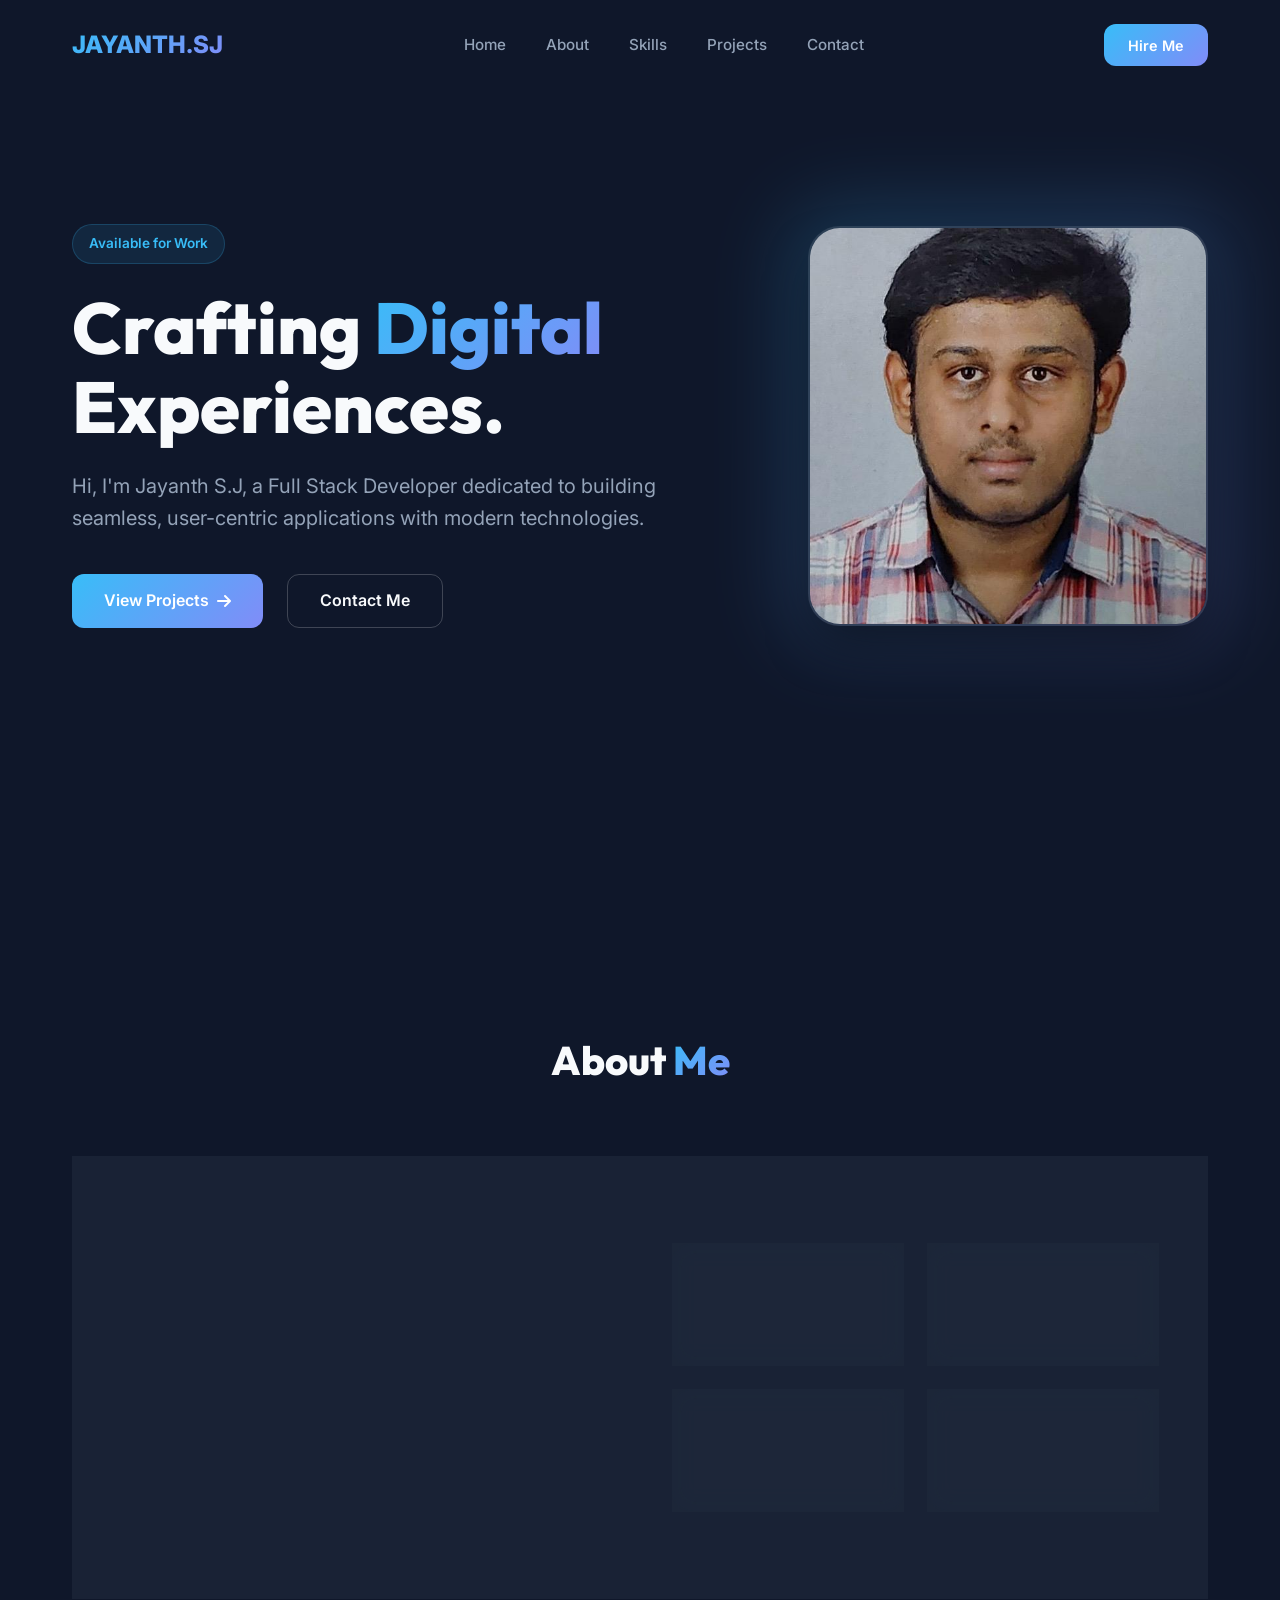
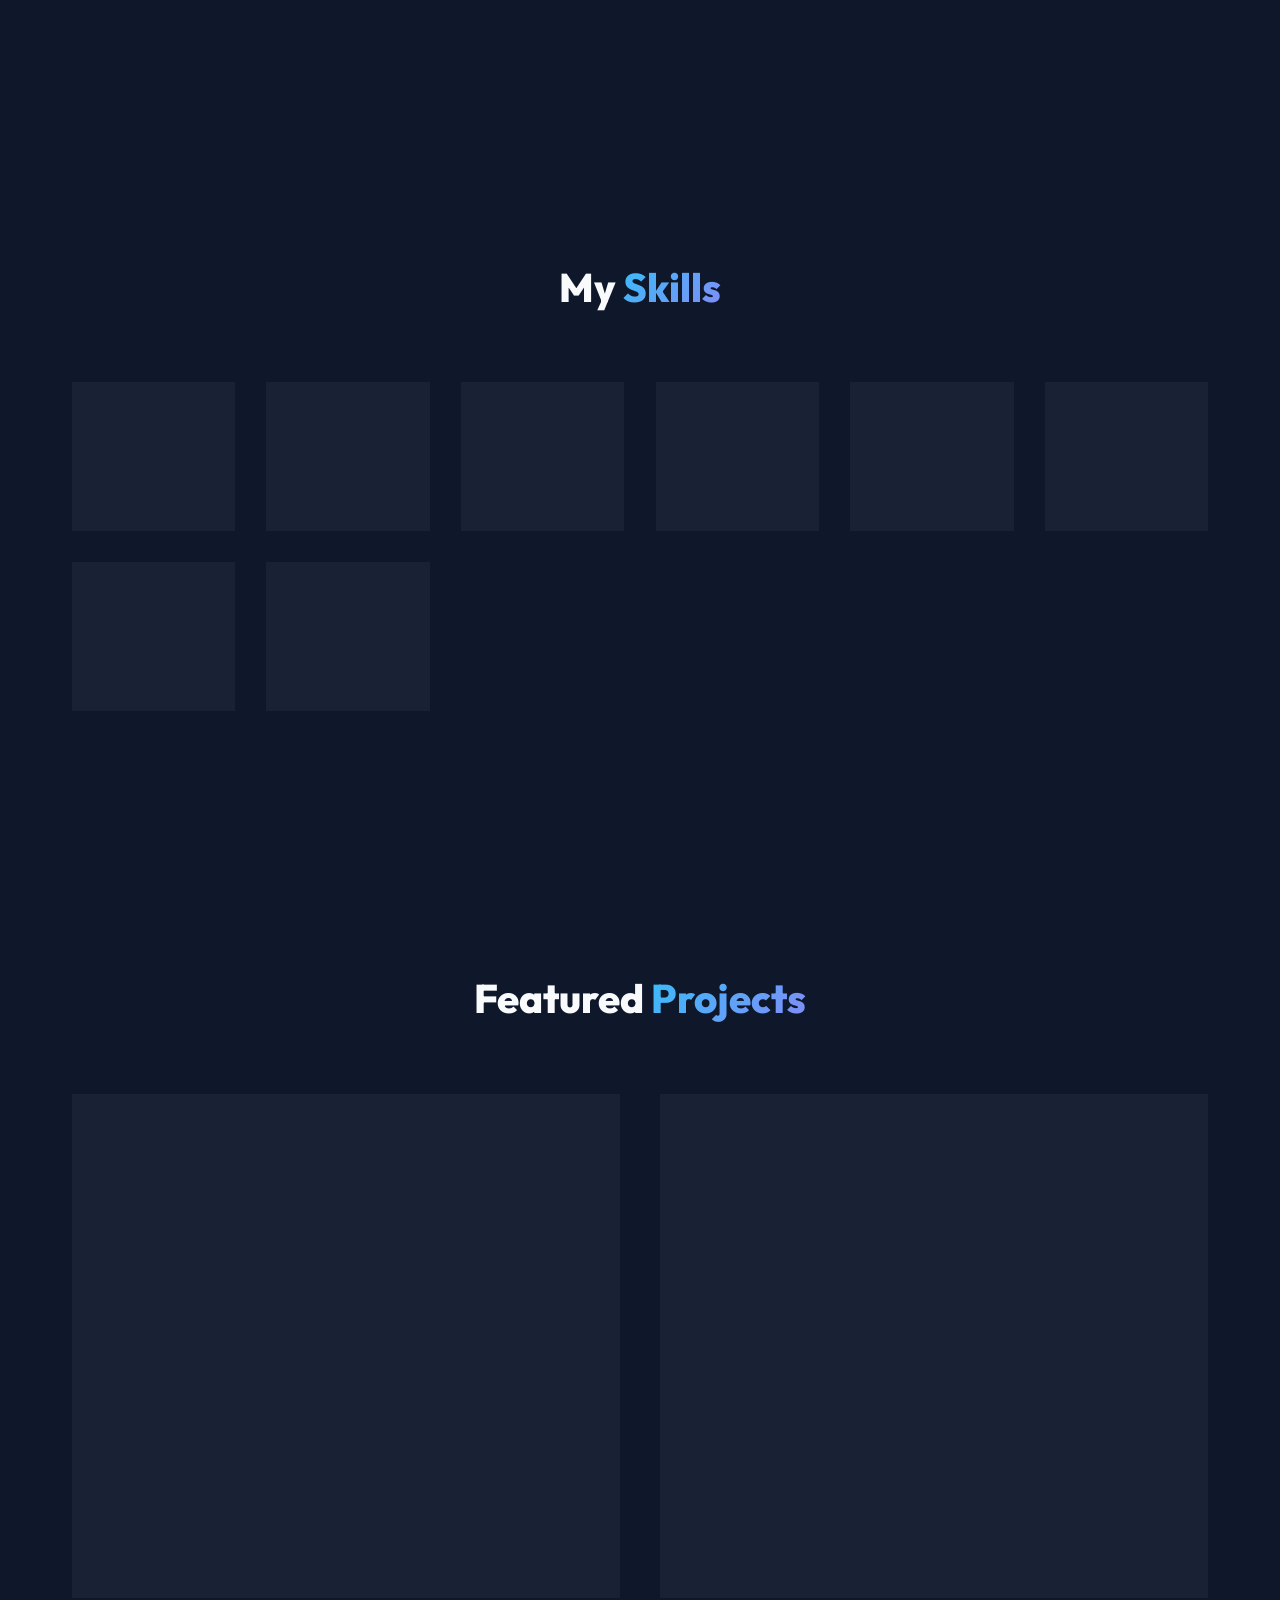
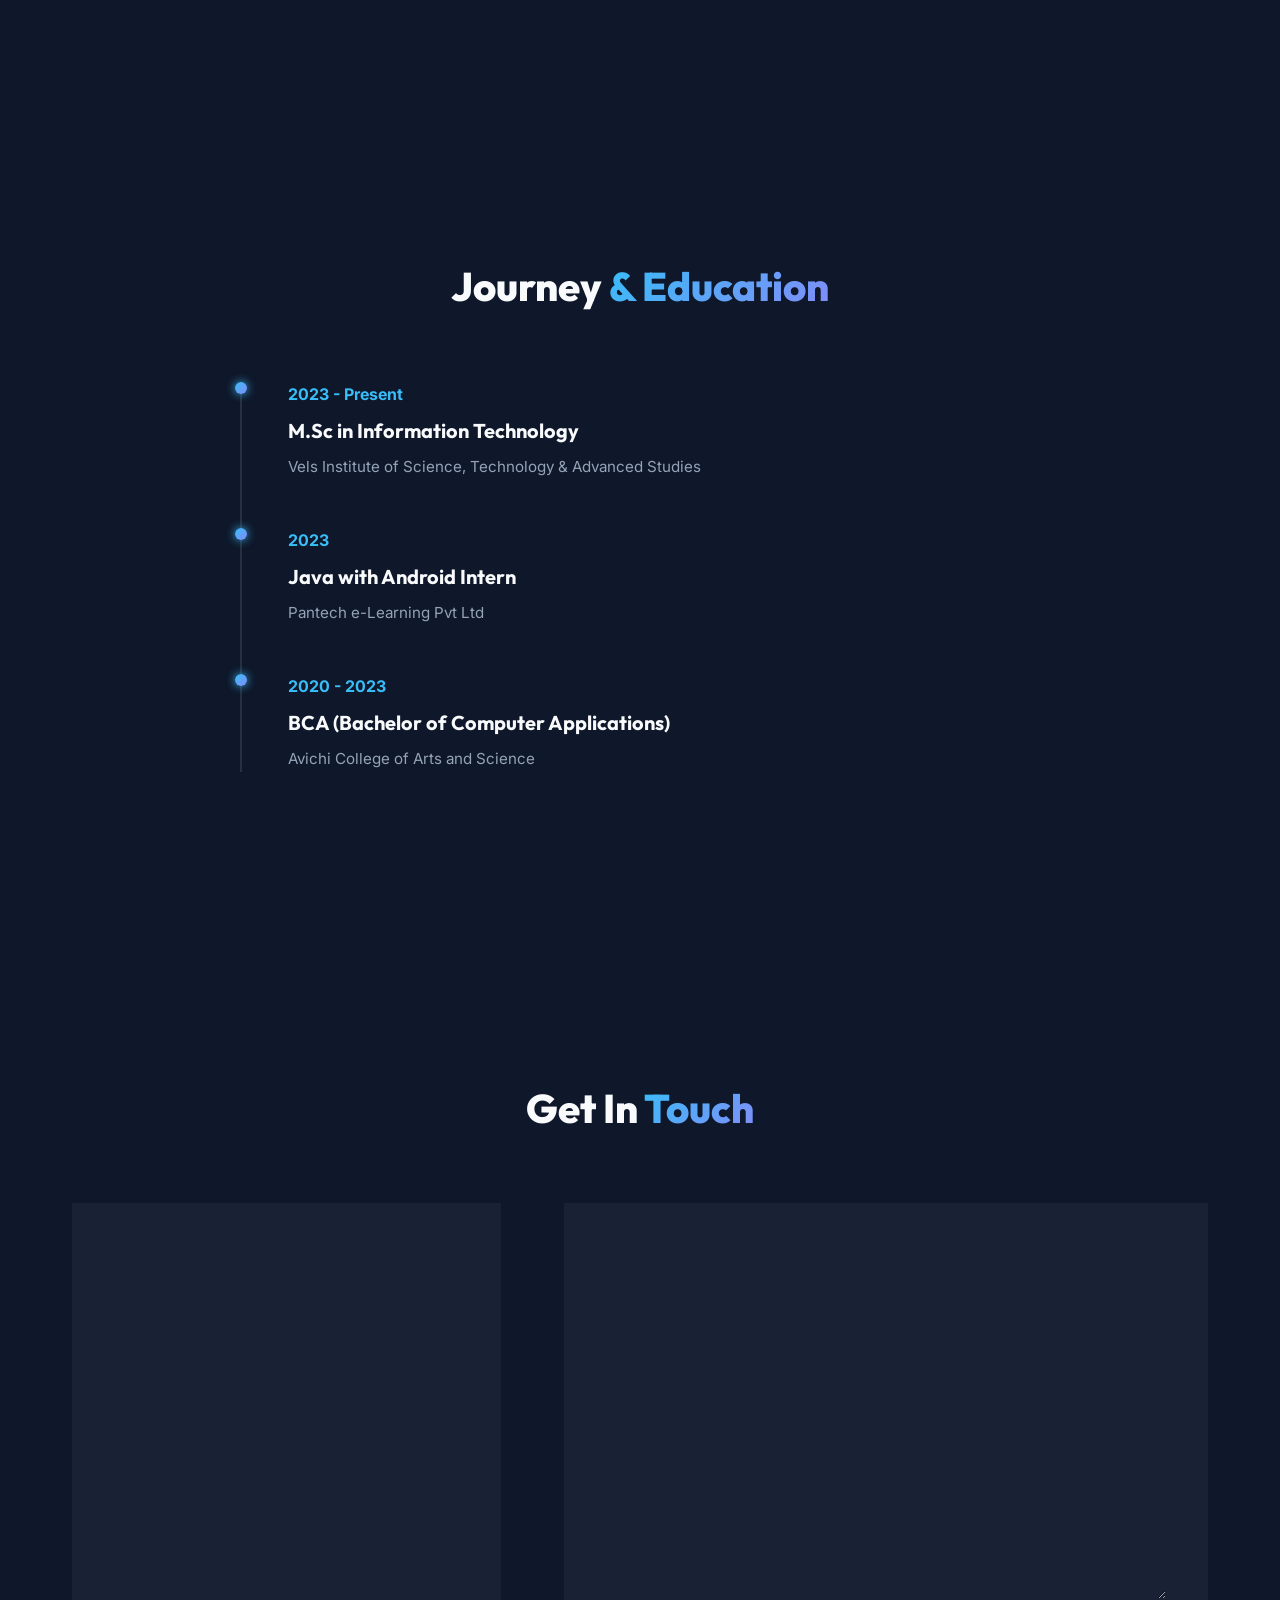
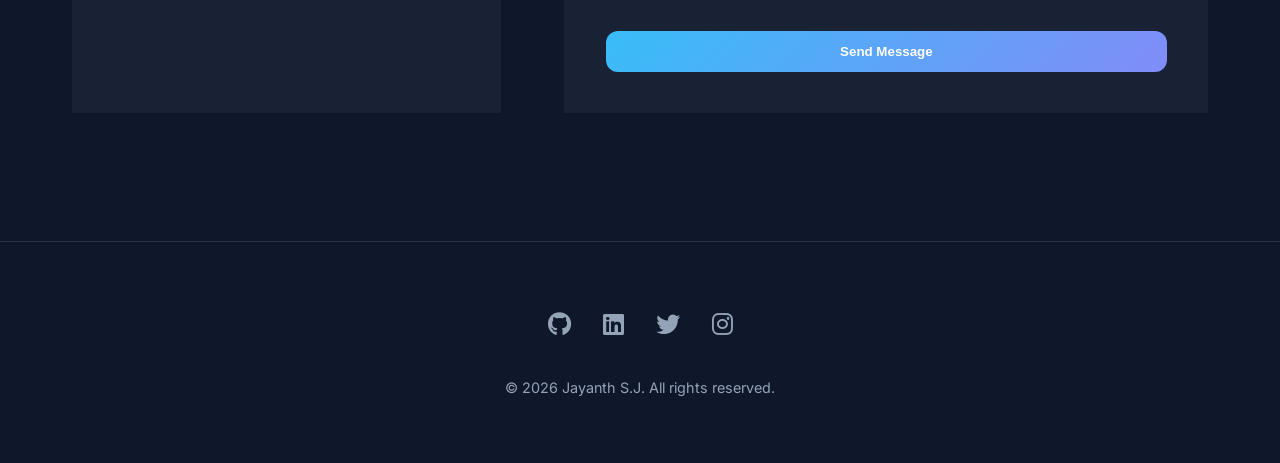
<file: portfolio/index.html>
<!DOCTYPE html>
<html lang="en">
<head>
    <meta charset="UTF-8">
    <meta name="viewport" content="width=device-width, initial-scale=1.0">
    <title>Jayanth S.J | Full Stack Developer</title>
    <meta name="description" content="Portfolio of Jayanth S.J, a Full Stack Developer specializing in React, Next.js, and Node.js.">
    <link rel="stylesheet" href="style.css">
    <link rel="stylesheet" href="https://cdnjs.cloudflare.com/ajax/libs/font-awesome/6.4.0/css/all.min.css">
</head>
<body>
    <!-- Navbar -->
    <nav id="navbar">
        <div class="container nav-content">
            <a href="#" class="logo">JAYANTH.SJ</a>
            <div class="nav-links">
                <a href="#home">Home</a>
                <a href="#about">About</a>
                <a href="#skills">Skills</a>
                <a href="#projects">Projects</a>
                <a href="#contact">Contact</a>
            </div>
            <a href="#contact" class="btn btn-primary" style="padding: 0.6rem 1.5rem; font-size: 0.9rem;">Hire Me</a>
        </div>
    </nav>

    <!-- Hero Section -->
    <section id="home" class="hero">
        <div class="container">
            <div class="hero-content">
                <div class="hero-text">
                    <span class="badge">Available for Work</span>
                    <h1 class="hero-title">Crafting <span style="background: var(--gradient); -webkit-background-clip: text; -webkit-text-fill-color: transparent;">Digital</span> Experiences.</h1>
                    <p class="hero-subtitle">Hi, I'm Jayanth S.J, a Full Stack Developer dedicated to building seamless, user-centric applications with modern technologies.</p>
                    <div class="cta-group">
                        <a href="#projects" class="btn btn-primary">View Projects <i class="fas fa-arrow-right"></i></a>
                        <a href="#contact" class="btn btn-outline">Contact Me</a>
                    </div>
                </div>
                <div class="hero-image-container">
                    <div class="hero-image-glow"></div>
                    <img src="../img/WhatsApp Image 2026-04-18 at 1.26.41 PM.jpeg" alt="Jayanth S.J" class="hero-image">
                </div>
            </div>
        </div>
    </section>

    <!-- About Section -->
    <section id="about" class="reveal">
        <div class="container">
            <h2 class="section-title">About <span>Me</span></h2>
            <div class="glass" style="padding: 3rem; display: grid; grid-template-columns: 1fr 1fr; gap: 4rem; align-items: center;">
                <div>
                    <h3 style="font-size: 1.8rem; margin-bottom: 1.5rem;">Passionate Developer based in Chennai.</h3>
                    <p style="color: var(--text-muted); margin-bottom: 1.5rem;">
                        I am a Master of Science in Information Technology student with a strong foundation in both frontend and backend development. My goal is to leverage my skills in JavaScript and Python to solve complex problems and deliver high-quality software solutions.
                    </p>
                    <p style="color: var(--text-muted);">
                        I enjoy continuous learning and staying updated with the latest industry trends. Whether it's building a responsive UI or architecting a robust backend, I approach every project with precision and creativity.
                    </p>
                </div>
                <div style="display: grid; grid-template-columns: 1fr 1fr; gap: 1.5rem;">
                    <div class="glass" style="padding: 1.5rem; text-align: center; border-color: rgba(56, 189, 248, 0.2);">
                        <h4 style="font-size: 2rem; color: var(--primary);">M.Sc</h4>
                        <p style="font-size: 0.8rem; color: var(--text-muted);">Information Technology</p>
                    </div>
                    <div class="glass" style="padding: 1.5rem; text-align: center; border-color: rgba(129, 140, 248, 0.2);">
                        <h4 style="font-size: 2rem; color: var(--secondary);">BCA</h4>
                        <p style="font-size: 0.8rem; color: var(--text-muted);">Computer Applications</p>
                    </div>
                    <div class="glass" style="padding: 1.5rem; text-align: center; border-color: rgba(56, 189, 248, 0.2);">
                        <h4 style="font-size: 2rem; color: var(--primary);">2+</h4>
                        <p style="font-size: 0.8rem; color: var(--text-muted);">Key Projects</p>
                    </div>
                    <div class="glass" style="padding: 1.5rem; text-align: center; border-color: rgba(129, 140, 248, 0.2);">
                        <h4 style="font-size: 2rem; color: var(--secondary);">3+</h4>
                        <p style="font-size: 0.8rem; color: var(--text-muted);">Programming Languages</p>
                    </div>
                </div>
            </div>
        </div>
    </section>

    <!-- Skills Section -->
    <section id="skills" class="reveal">
        <div class="container">
            <h2 class="section-title">My <span>Skills</span></h2>
            <div class="skills-grid">
                <div class="glass skill-card">
                    <i class="fab fa-js skill-icon" style="color: #f7df1e;"></i>
                    <p class="skill-name">JavaScript</p>
                </div>
                <div class="glass skill-card">
                    <i class="fab fa-python skill-icon" style="color: #3776ab;"></i>
                    <p class="skill-name">Python</p>
                </div>
                <div class="glass skill-card">
                    <i class="fab fa-react skill-icon" style="color: #61dafb;"></i>
                    <p class="skill-name">React.js</p>
                </div>
                <div class="glass skill-card">
                    <i class="fab fa-node-js skill-icon" style="color: #339933;"></i>
                    <p class="skill-name">Node.js</p>
                </div>
                <div class="glass skill-card">
                    <i class="fas fa-database skill-icon" style="color: #336791;"></i>
                    <p class="skill-name">PostgreSQL</p>
                </div>
                <div class="glass skill-card">
                    <i class="fab fa-git-alt skill-icon" style="color: #f05032;"></i>
                    <p class="skill-name">Git</p>
                </div>
                <div class="glass skill-card">
                    <i class="fas fa-leaf skill-icon" style="color: #47a248;"></i>
                    <p class="skill-name">MongoDB</p>
                </div>
                <div class="glass skill-card">
                    <i class="fas fa-server skill-icon" style="color: #000000;"></i>
                    <p class="skill-name">Next.js</p>
                </div>
            </div>
        </div>
    </section>

    <!-- Projects Section -->
    <section id="projects" class="reveal">
        <div class="container">
            <h2 class="section-title">Featured <span>Projects</span></h2>
            <div class="projects-grid">
                <!-- Project 1 -->
                <div class="glass project-card">
                    <div class="project-img">
                        <i class="fas fa-robot"></i>
                    </div>
                    <div class="project-info">
                        <div class="project-tags">
                            <span class="tag">React.js</span>
                            <span class="tag">Node.js</span>
                            <span class="tag">AI/ML</span>
                        </div>
                        <h3 class="project-title">SmartATS</h3>
                        <p class="project-desc">An AI-powered resume builder and optimizer that helps job seekers improve their chances of getting through ATS filters.</p>
                        <a href="#" class="btn btn-outline" style="width: 100%; justify-content: center;">View Project <i class="fas fa-external-link-alt"></i></a>
                    </div>
                </div>
                <!-- Project 2 -->
                <div class="glass project-card">
                    <div class="project-img">
                        <i class="fas fa-book"></i>
                    </div>
                    <div class="project-info">
                        <div class="project-tags">
                            <span class="tag">Python</span>
                            <span class="tag">Django</span>
                            <span class="tag">PostgreSQL</span>
                        </div>
                        <h3 class="project-title">E-book Management</h3>
                        <p class="project-desc">A comprehensive system for managing digital libraries, featuring user authentication, book categorization, and search.</p>
                        <a href="#" class="btn btn-outline" style="width: 100%; justify-content: center;">View Project <i class="fas fa-external-link-alt"></i></a>
                    </div>
                </div>
            </div>
        </div>
    </section>

    <!-- Experience & Education -->
    <section id="education" class="reveal">
        <div class="container">
            <h2 class="section-title">Journey <span>& Education</span></h2>
            <div class="timeline">
                <div class="timeline-item">
                    <span class="timeline-date">2023 - Present</span>
                    <h3 class="timeline-title">M.Sc in Information Technology</h3>
                    <p class="timeline-inst">Vels Institute of Science, Technology & Advanced Studies</p>
                </div>
                <div class="timeline-item">
                    <span class="timeline-date">2023</span>
                    <h3 class="timeline-title">Java with Android Intern</h3>
                    <p class="timeline-inst">Pantech e-Learning Pvt Ltd</p>
                </div>
                <div class="timeline-item">
                    <span class="timeline-date">2020 - 2023</span>
                    <h3 class="timeline-title">BCA (Bachelor of Computer Applications)</h3>
                    <p class="timeline-inst">Avichi College of Arts and Science</p>
                </div>
            </div>
        </div>
    </section>

    <!-- Contact Section -->
    <section id="contact" class="reveal">
        <div class="container">
            <h2 class="section-title">Get In <span>Touch</span></h2>
            <div class="contact-container">
                <div class="glass contact-info-card">
                    <div class="info-item">
                        <div class="info-icon"><i class="fas fa-envelope"></i></div>
                        <div class="info-text">
                            <h4>Email</h4>
                            <p>jayanthsj99@gmail.com</p>
                        </div>
                    </div>
                    <div class="info-item">
                        <div class="info-icon"><i class="fas fa-phone"></i></div>
                        <div class="info-text">
                            <h4>Phone</h4>
                            <p>+91 7200176530</p>
                        </div>
                    </div>
                    <div class="info-item">
                        <div class="info-icon"><i class="fas fa-location-dot"></i></div>
                        <div class="info-text">
                            <h4>Location</h4>
                            <p>Chennai, Tamil Nadu</p>
                        </div>
                    </div>
                </div>
                <form class="glass contact-form">
                    <div class="form-group">
                        <label>Full Name</label>
                        <input type="text" placeholder="John Doe">
                    </div>
                    <div class="form-group">
                        <label>Email Address</label>
                        <input type="email" placeholder="john@example.com">
                    </div>
                    <div class="form-group">
                        <label>Message</label>
                        <textarea rows="5" placeholder="Your message here..."></textarea>
                    </div>
                    <button type="button" class="btn btn-primary" style="width: 100%; justify-content: center;">Send Message</button>
                </form>
            </div>
        </div>
    </section>

    <!-- Footer -->
    <footer>
        <div class="container">
            <div class="social-links">
                <a href="#" class="social-link"><i class="fab fa-github"></i></a>
                <a href="#" class="social-link"><i class="fab fa-linkedin"></i></a>
                <a href="#" class="social-link"><i class="fab fa-twitter"></i></a>
                <a href="#" class="social-link"><i class="fab fa-instagram"></i></a>
            </div>
            <p style="color: var(--text-muted); font-size: 0.9rem;">&copy; 2026 Jayanth S.J. All rights reserved.</p>
        </div>
    </footer>

    <script src="script.js"></script>
</body>
</html>
</file>
<file: portfolio/style.css>
@import url('https://fonts.googleapis.com/css2?family=Inter:wght@300;400;500;600;700&family=Outfit:wght@300;400;500;600;700;800&display=swap');

:root {
    --primary: #38bdf8;
    --primary-glow: rgba(56, 189, 248, 0.3);
    --secondary: #818cf8;
    --bg-dark: #0f172a;
    --bg-card: #1e293b;
    --text-main: #f8fafc;
    --text-muted: #94a3b8;
    --gradient: linear-gradient(135deg, var(--primary), var(--secondary));
    --transition: all 0.3s cubic-bezier(0.4, 0, 0.2, 1);
}

* {
    margin: 0;
    padding: 0;
    box-sizing: border-box;
    scroll-behavior: smooth;
}

body {
    background-color: var(--bg-dark);
    color: var(--text-main);
    font-family: 'Inter', sans-serif;
    line-height: 1.6;
    overflow-x: hidden;
}

h1, h2, h3, h4, .font-outfit {
    font-family: 'Outfit', sans-serif;
}

.container {
    max-width: 1200px;
    margin: 0 auto;
    padding: 0 2rem;
}

/* Glassmorphism Utility */
.glass {
    background: rgba(30, 41, 59, 0.7);
    backdrop-filter: blur(12px);
    -webkit-backdrop-filter: blur(12px);
    border: 1px solid rgba(255, 255, 255, 0.1);
    border-radius: 1rem;
}

/* Animations */
@keyframes fadeInUp {
    from {
        opacity: 0;
        transform: translateY(30px);
    }
    to {
        opacity: 1;
        transform: translateY(0);
    }
}

@keyframes float {
    0% { transform: translateY(0px); }
    50% { transform: translateY(-10px); }
    100% { transform: translateY(0px); }
}

@keyframes pulse-glow {
    0% { box-shadow: 0 0 0 0 var(--primary-glow); }
    70% { box-shadow: 0 0 0 15px rgba(56, 189, 248, 0); }
    100% { box-shadow: 0 0 0 0 rgba(56, 189, 248, 0); }
}

.reveal {
    opacity: 0;
    transition: all 0.8s ease-out;
    transform: translateY(30px);
}

.reveal.active {
    opacity: 1;
    transform: translateY(0);
}

/* Navbar */
nav {
    position: fixed;
    top: 0;
    width: 100%;
    z-index: 1000;
    padding: 1.5rem 0;
    transition: var(--transition);
}

nav.scrolled {
    padding: 1rem 0;
    background: rgba(15, 23, 42, 0.9);
    backdrop-filter: blur(10px);
    border-bottom: 1px solid rgba(255, 255, 255, 0.1);
}

.nav-content {
    display: flex;
    justify-content: space-between;
    align-items: center;
}

.logo {
    font-size: 1.5rem;
    font-weight: 800;
    background: var(--gradient);
    -webkit-background-clip: text;
    -webkit-text-fill-color: transparent;
    text-decoration: none;
}

.nav-links {
    display: flex;
    gap: 2.5rem;
}

.nav-links a {
    text-decoration: none;
    color: var(--text-muted);
    font-weight: 500;
    transition: var(--transition);
    font-size: 0.95rem;
}

.nav-links a:hover {
    color: var(--primary);
}

/* Hero Section */
.hero {
    height: 100vh;
    display: flex;
    align-items: center;
    position: relative;
    padding-top: 80px;
}

.hero-content {
    display: flex;
    align-items: center;
    gap: 4rem;
    width: 100%;
}

.hero-text {
    flex: 1;
}

.hero-image-container {
    flex: 0 0 400px;
    height: 400px;
    position: relative;
    animation: float 6s ease-in-out infinite;
}

.hero-image {
    width: 100%;
    height: 100%;
    object-fit: cover;
    border-radius: 2rem;
    border: 2px solid rgba(255, 255, 255, 0.1);
    box-shadow: 0 25px 50px -12px rgba(0, 0, 0, 0.5);
}

.hero-image-glow {
    position: absolute;
    top: -20px;
    right: -20px;
    bottom: -20px;
    left: -20px;
    background: var(--gradient);
    filter: blur(40px);
    opacity: 0.2;
    z-index: -1;
    border-radius: 3rem;
}

.badge {
    display: inline-block;
    padding: 0.5rem 1rem;
    background: rgba(56, 189, 248, 0.1);
    border: 1px solid rgba(56, 189, 248, 0.2);
    color: var(--primary);
    border-radius: 2rem;
    font-size: 0.85rem;
    font-weight: 600;
    margin-bottom: 1.5rem;
}

.hero-title {
    font-size: 4.5rem;
    line-height: 1.1;
    margin-bottom: 1.5rem;
    font-weight: 800;
}

.hero-subtitle {
    font-size: 1.25rem;
    color: var(--text-muted);
    margin-bottom: 2.5rem;
    max-width: 600px;
}

.cta-group {
    display: flex;
    gap: 1.5rem;
}

.btn {
    padding: 0.8rem 2rem;
    border-radius: 0.75rem;
    font-weight: 600;
    text-decoration: none;
    transition: var(--transition);
    display: inline-flex;
    align-items: center;
    gap: 0.5rem;
    cursor: pointer;
    border: none;
}

.btn-primary {
    background: var(--gradient);
    color: white;
}

.btn-primary:hover {
    transform: translateY(-3px);
    box-shadow: 0 10px 20px -5px rgba(56, 189, 248, 0.4);
}

.btn-outline {
    background: transparent;
    border: 1px solid rgba(255, 255, 255, 0.2);
    color: var(--text-main);
}

.btn-outline:hover {
    background: rgba(255, 255, 255, 0.05);
    border-color: rgba(255, 255, 255, 0.4);
}

/* Sections General */
section {
    padding: 8rem 0;
}

.section-title {
    font-size: 2.5rem;
    font-weight: 800;
    margin-bottom: 4rem;
    text-align: center;
}

.section-title span {
    background: var(--gradient);
    -webkit-background-clip: text;
    -webkit-text-fill-color: transparent;
}

/* Skills */
.skills-grid {
    display: grid;
    grid-template-columns: repeat(auto-fit, minmax(150px, 1fr));
    gap: 2rem;
}

.skill-card {
    padding: 2rem;
    text-align: center;
    transition: var(--transition);
}

.skill-card:hover {
    transform: translateY(-5px);
    border-color: var(--primary);
    background: rgba(56, 189, 248, 0.05);
}

.skill-icon {
    font-size: 2.5rem;
    margin-bottom: 1rem;
    display: block;
}

.skill-name {
    font-weight: 600;
    font-size: 1rem;
}

/* Projects */
.projects-grid {
    display: grid;
    grid-template-columns: repeat(auto-fit, minmax(350px, 1fr));
    gap: 2.5rem;
}

.project-card {
    overflow: hidden;
    height: 100%;
    display: flex;
    flex-direction: column;
}

.project-img {
    width: 100%;
    height: 220px;
    background: #1e293b;
    position: relative;
    overflow: hidden;
}

.project-img i {
    position: absolute;
    top: 50%;
    left: 50%;
    transform: translate(-50%, -50%);
    font-size: 4rem;
    opacity: 0.1;
    color: white;
}

.project-img::after {
    content: '';
    position: absolute;
    top: 0; left: 0; width: 100%; height: 100%;
    background: linear-gradient(0deg, rgba(15, 23, 42, 0.8) 0%, transparent 100%);
}

.project-info {
    padding: 2rem;
    flex-grow: 1;
}

.project-tags {
    display: flex;
    flex-wrap: wrap;
    gap: 0.5rem;
    margin-bottom: 1rem;
}

.tag {
    font-size: 0.75rem;
    padding: 0.2rem 0.6rem;
    background: rgba(129, 140, 248, 0.1);
    color: var(--secondary);
    border-radius: 1rem;
    font-weight: 500;
}

.project-title {
    font-size: 1.5rem;
    margin-bottom: 0.75rem;
}

.project-desc {
    color: var(--text-muted);
    font-size: 0.95rem;
    margin-bottom: 1.5rem;
}

/* Timeline */
.timeline {
    max-width: 800px;
    margin: 0 auto;
    position: relative;
}

.timeline::before {
    content: '';
    position: absolute;
    left: 0;
    top: 0;
    height: 100%;
    width: 2px;
    background: rgba(255, 255, 255, 0.1);
}

.timeline-item {
    margin-bottom: 3rem;
    padding-left: 3rem;
    position: relative;
}

.timeline-item::before {
    content: '';
    position: absolute;
    left: -5px;
    top: 0;
    width: 12px;
    height: 12px;
    border-radius: 50%;
    background: var(--gradient);
    box-shadow: 0 0 10px var(--primary);
}

.timeline-date {
    font-weight: 700;
    color: var(--primary);
    margin-bottom: 0.5rem;
    display: block;
}

.timeline-title {
    font-size: 1.25rem;
    margin-bottom: 0.5rem;
}

.timeline-inst {
    color: var(--text-muted);
    font-size: 0.95rem;
}

/* Contact */
.contact-container {
    display: grid;
    grid-template-columns: 1fr 1.5fr;
    gap: 4rem;
}

.contact-info-card {
    padding: 2.5rem;
}

.info-item {
    display: flex;
    align-items: center;
    gap: 1.5rem;
    margin-bottom: 2rem;
}

.info-icon {
    width: 50px;
    height: 50px;
    background: rgba(56, 189, 248, 0.1);
    border-radius: 0.75rem;
    display: flex;
    align-items: center;
    justify-content: center;
    color: var(--primary);
    font-size: 1.25rem;
}

.info-text h4 {
    font-size: 0.9rem;
    color: var(--text-muted);
    text-transform: uppercase;
    letter-spacing: 1px;
}

.info-text p {
    font-weight: 600;
}

.contact-form {
    padding: 2.5rem;
}

.form-group {
    margin-bottom: 1.5rem;
}

label {
    display: block;
    margin-bottom: 0.5rem;
    font-size: 0.9rem;
    font-weight: 500;
}

input, textarea {
    width: 100%;
    padding: 1rem;
    background: rgba(15, 23, 42, 0.5);
    border: 1px solid rgba(255, 255, 255, 0.1);
    border-radius: 0.75rem;
    color: white;
    font-family: inherit;
    transition: var(--transition);
}

input:focus, textarea:focus {
    outline: none;
    border-color: var(--primary);
    background: rgba(15, 23, 42, 0.8);
}

/* Footer */
footer {
    padding: 4rem 0;
    border-top: 1px solid rgba(255, 255, 255, 0.1);
    text-align: center;
}

.social-links {
    display: flex;
    justify-content: center;
    gap: 2rem;
    margin-bottom: 2rem;
}

.social-link {
    font-size: 1.5rem;
    color: var(--text-muted);
    transition: var(--transition);
    text-decoration: none;
}

.social-link:hover {
    color: var(--primary);
    transform: translateY(-3px);
}

/* Responsive */
@media (max-width: 1024px) {
    .hero-title { font-size: 3.5rem; }
    .hero-image-container { flex: 0 0 300px; height: 300px; }
}

@media (max-width: 768px) {
    .hero-content { flex-direction: column-reverse; text-align: center; gap: 2rem; }
    .hero-title { font-size: 2.8rem; }
    .nav-links { display: none; }
    .hero-subtitle { margin-inline: auto; }
    .cta-group { justify-content: center; }
    .contact-container { grid-template-columns: 1fr; }
}
</file>
